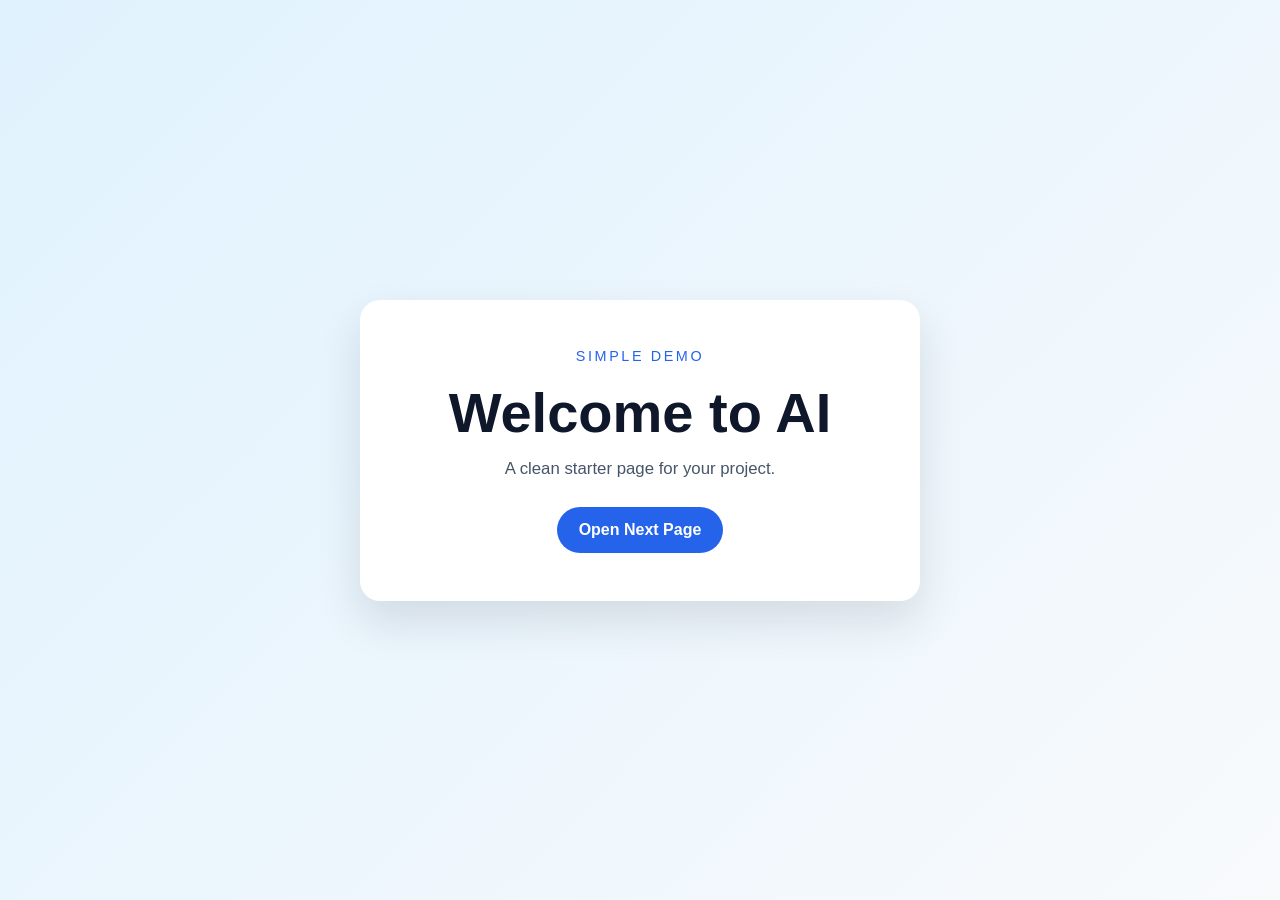
<file: index.html>
<!DOCTYPE html>
<html lang="en">
<head>
  <meta charset="UTF-8">
  <meta name="viewport" content="width=device-width, initial-scale=1.0">
  <title>Welcome to AI</title>
  <link rel="stylesheet" href="TestBro.css">
</head>
<body>
  <main class="hero">
    <section class="card">
      <p class="eyebrow">Simple Demo</p>
      <h1>Welcome to AI</h1>
      <p class="subtitle">A clean starter page for your project.</p>
      <a class="button" href="default.html">Open Next Page</a>
    </section>
  </main>
</body>
</html>
</file>
<file: TestBro.css>
* {
  box-sizing: border-box;
  margin: 0;
  padding: 0;
}

body {
  min-height: 100vh;
  font-family: Arial, sans-serif;
  background: linear-gradient(135deg, #e0f2fe, #f8fafc);
  color: #0f172a;
}

.hero {
  min-height: 100vh;
  display: grid;
  place-items: center;
  padding: 24px;
}

.card {
  width: min(100%, 560px);
  text-align: center;
  background: #ffffff;
  padding: 48px 32px;
  border-radius: 20px;
  box-shadow: 0 20px 45px rgba(15, 23, 42, 0.12);
}

.eyebrow {
  font-size: 0.9rem;
  letter-spacing: 0.18em;
  text-transform: uppercase;
  color: #2563eb;
  margin-bottom: 16px;
}

h1 {
  font-size: clamp(2rem, 5vw, 3.5rem);
  margin-bottom: 14px;
}

.subtitle {
  font-size: 1.05rem;
  color: #475569;
  margin-bottom: 28px;
}

.button {
  display: inline-block;
  text-decoration: none;
  background: #2563eb;
  color: #ffffff;
  padding: 14px 22px;
  border-radius: 999px;
  font-weight: 700;
  transition: background 0.2s ease, transform 0.2s ease;
}

.button:hover {
  background: #1d4ed8;
  transform: translateY(-2px);
}
</file>
